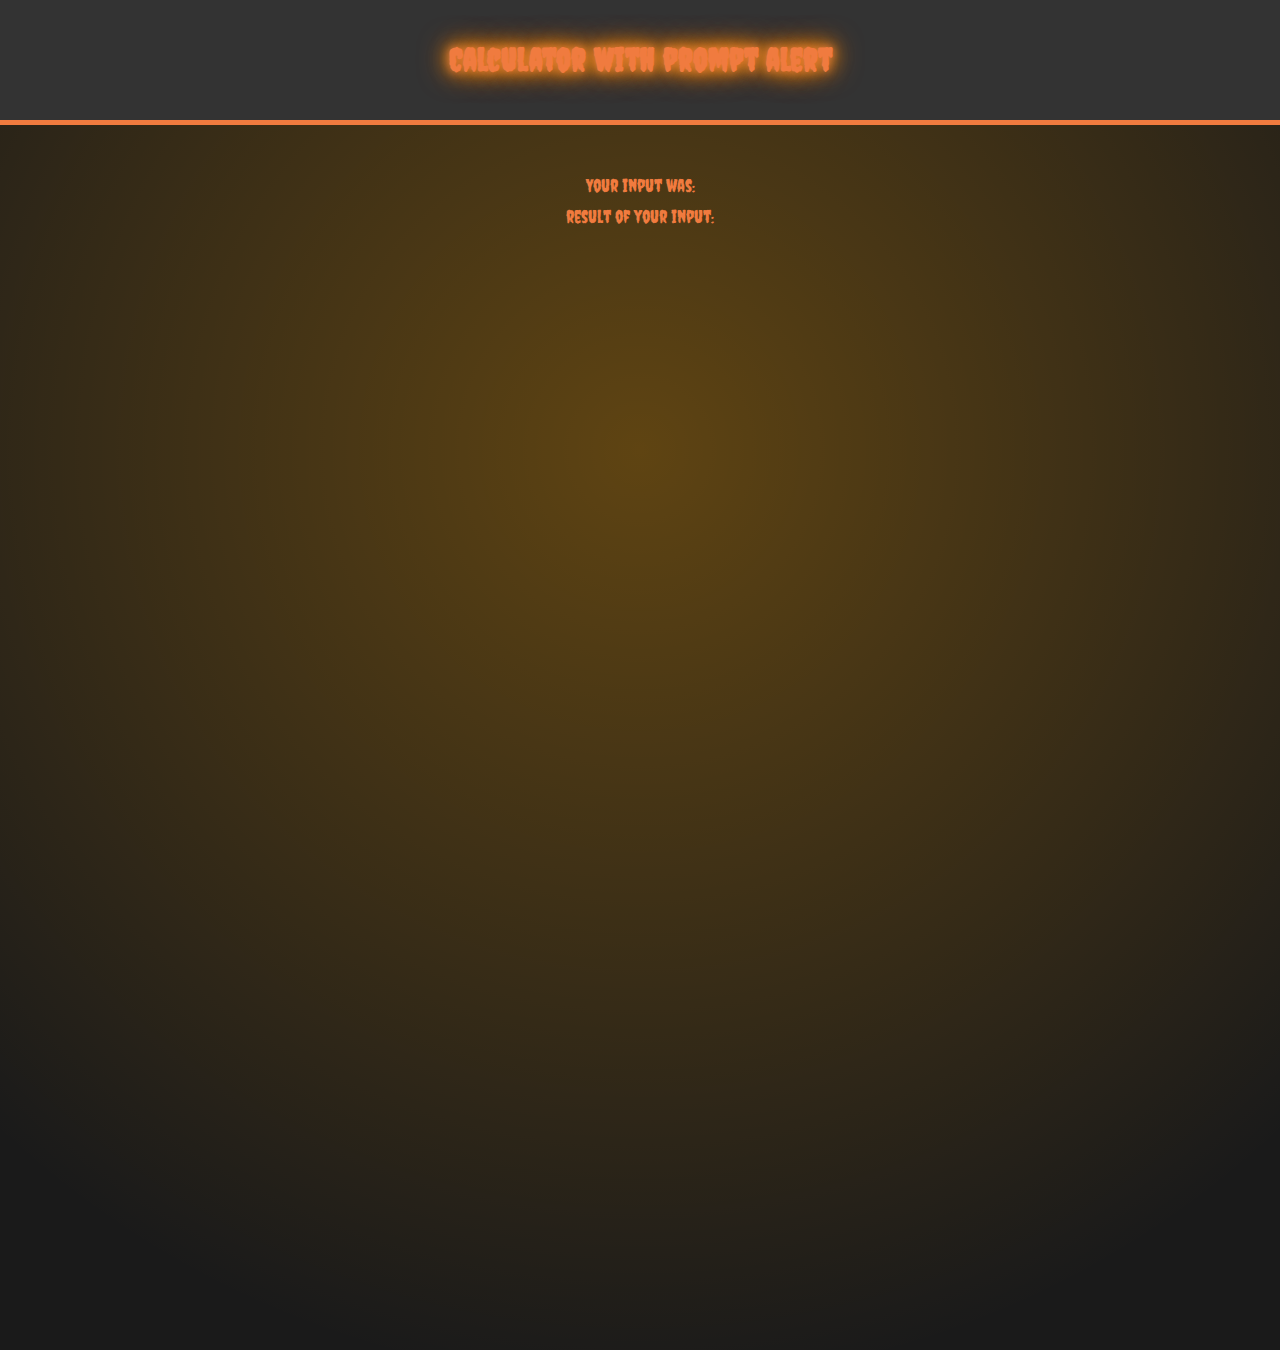
<file: index.html>
<!DOCTYPE html>
<html lang="en">
<head>
    <meta charset="UTF-8">
    <meta name="viewport" content="width=device-width, initial-scale=1.0">
    <title>Document</title>
    <link href="https://fonts.googleapis.com/css2?family=Creepster&display=swap" rel="stylesheet">
    <link rel="stylesheet" href="styles.css">
</head>
<body>
    <header>
    <h1>Calculator with prompt alert</h1>
    </header>
    <main>
        <p>Your input was: 
            <span id="inputDisplay"></span>
        </p>
        <p>result of your input: <span id="resultDisplay"></span></p>
    </main>
    <script src="index.js"></script>
</body>
</html>
</file>
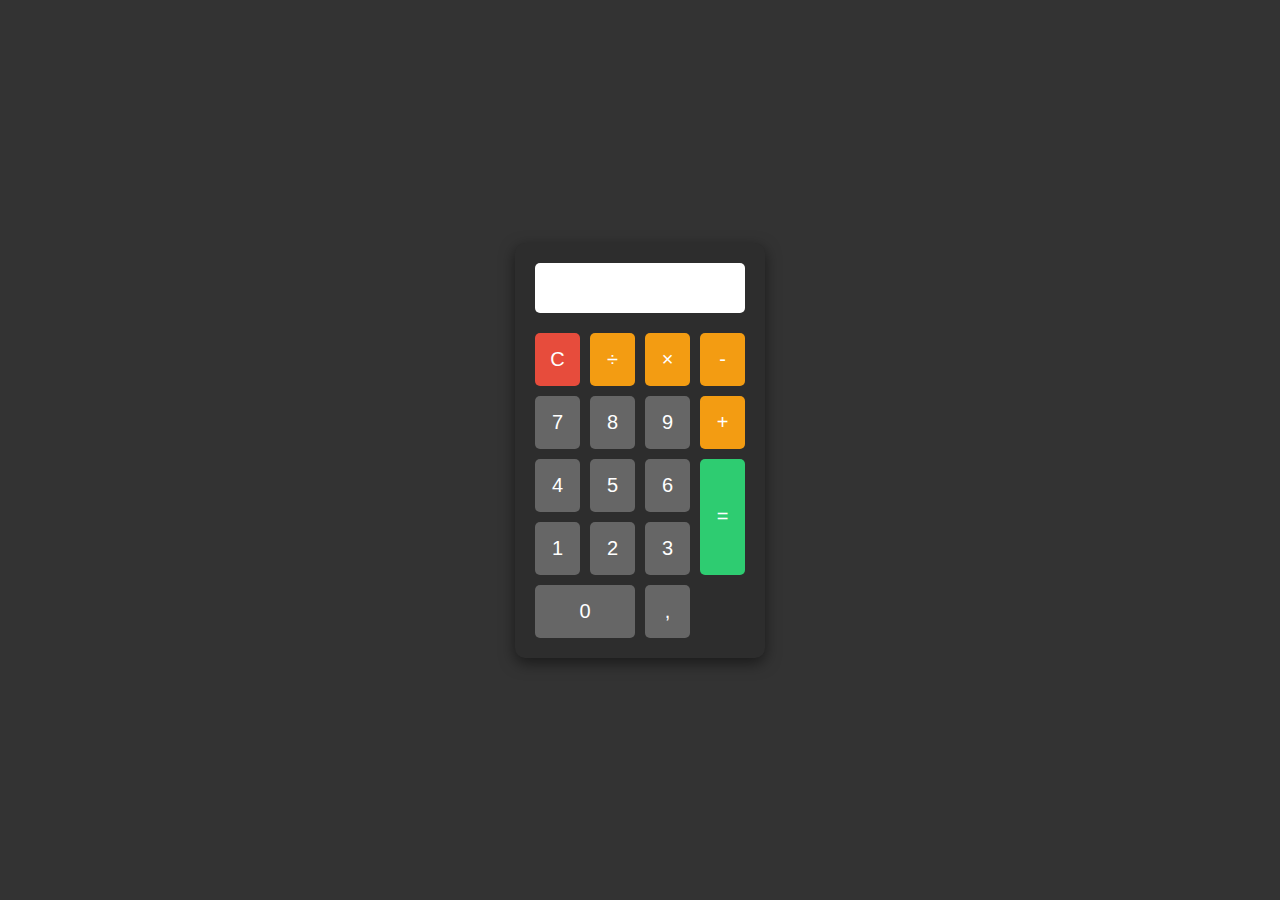
<file: calc.html>
</html>
<!DOCTYPE html>
<html lang="en">
<head>
    <meta charset="UTF-8">
    <meta name="viewport" content="width=device-width, initial-scale=1.0">
    <title>Calculator</title>
    <link rel="stylesheet" href="calc.css">
</head>
<body>
    <div class="calculator">
        <input type="text" id="display" readonly>
        <div class="buttons">
            <button class="button clear">C</button>
            <button class="button operator">÷</button>
            <button class="button operator">×</button>
            <button class="button operator minus">-</button>
            <button class="button number">7</button>
            <button class="button number">8</button>
            <button class="button number">9</button>
            <button class="button operator plus">+</button>
            <button class="button number">4</button>
            <button class="button number">5</button>
            <button class="button number">6</button>
            <button class="button equals">=</button>
            <button class="button number">1</button>
            <button class="button number">2</button>
            <button class="button number">3</button>
            <button class="button number zero">0</button>
            <button class="button decimal">,</button>
        </div>
    </div>
    <script src="calc.js"></script>
</body>
</html>
</file>
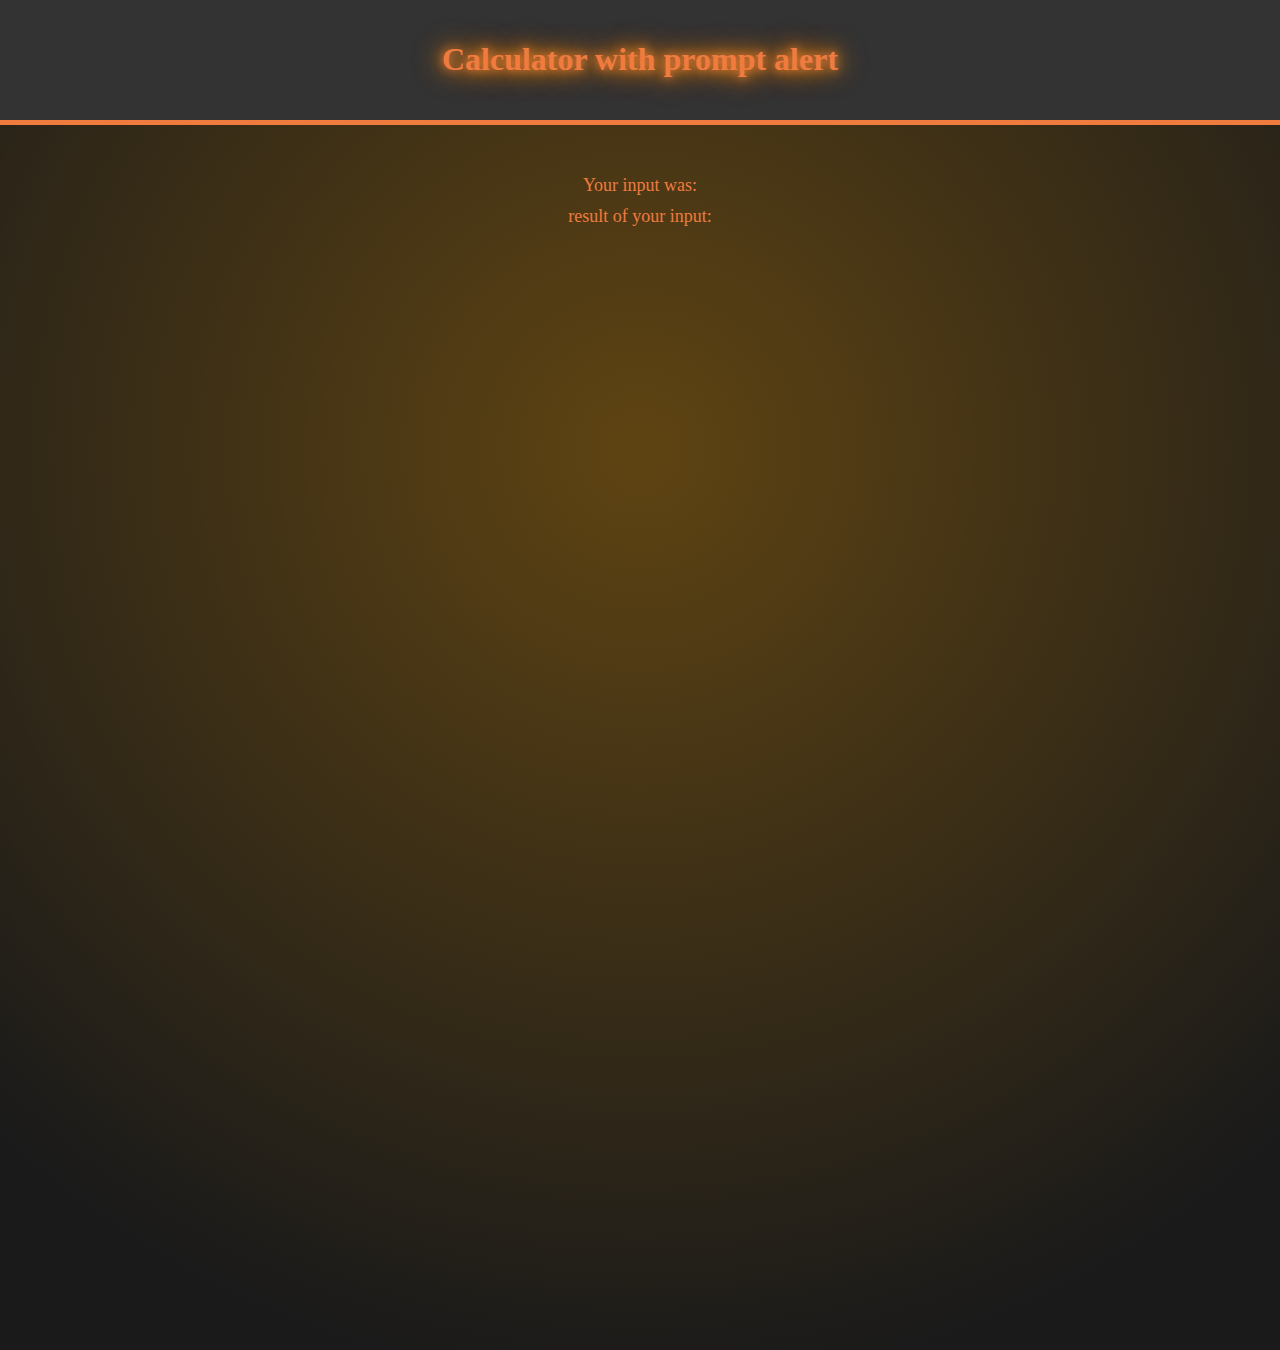
<file: index-script.html>
<!DOCTYPE html>
<html lang="en">
<head>
    <meta charset="UTF-8">
    <meta name="viewport" content="width=device-width, initial-scale=1.0">
    <title>Document</title>
    <link rel="stylesheet" href="styles.css">
</head>
<body>
    <header>
    <h1>Calculator with prompt alert</h1>
    </header>
    <main>
        <p>Your input was: 
            <span id="inputDisplay"></span>
        </p>
        <p>result of your input: <span id="resultDisplay"></span></p>
    </main>
    <script src="script.js"></script>
</body>
</html>
</file>
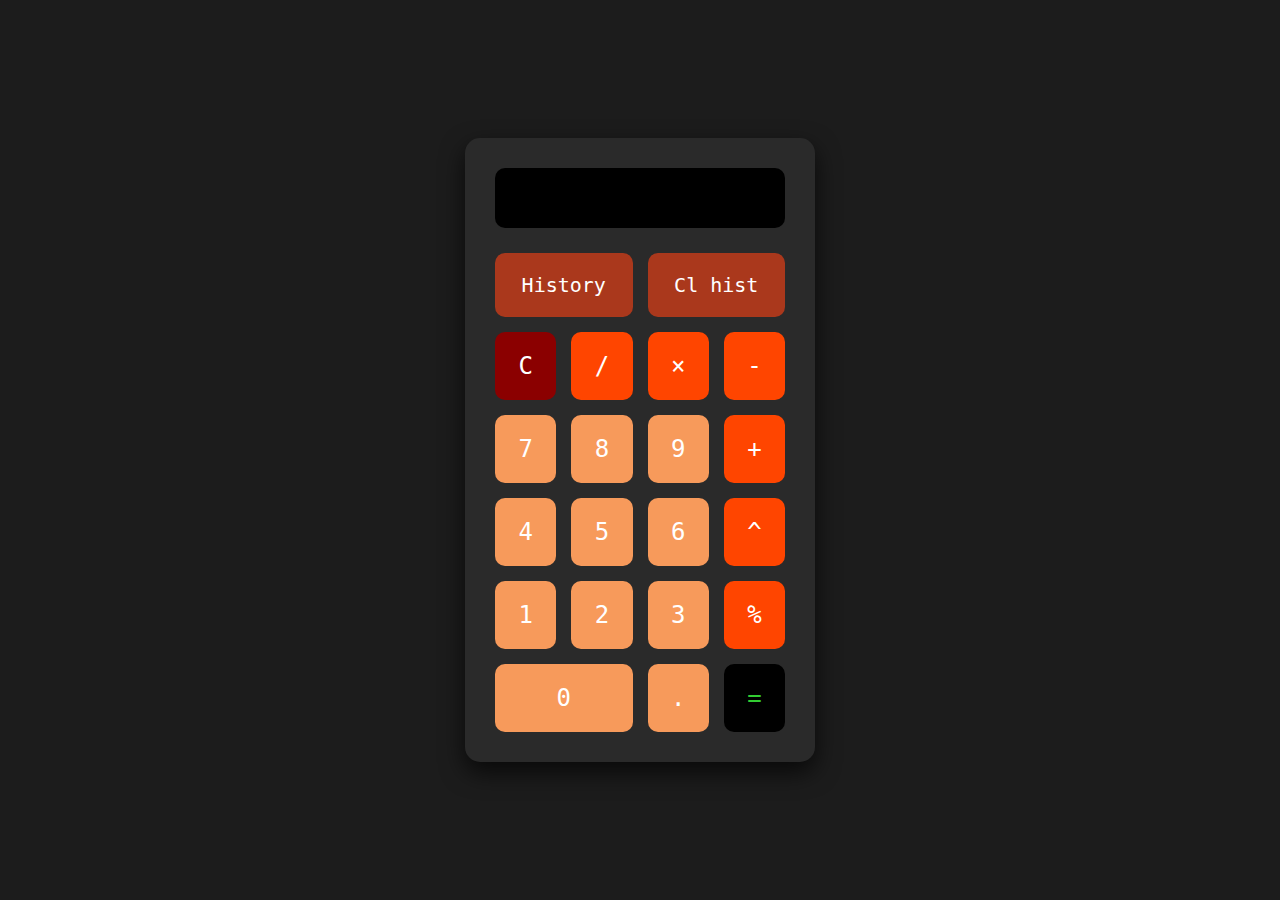
<file: AI version/calc.html>
</html>
<!DOCTYPE html>
<html lang="en">
<head>
    <meta charset="UTF-8">
    <meta name="viewport" content="width=device-width, initial-scale=1.0">
    <title>Calculator</title>
    <link rel="stylesheet" href="calc.css">
    <script src="calc.js"defer></script>
</head>
<body>
    <div class="calculator">
        <input type="text" id="display" readonly>
        <div class="buttons">
            <button class="button history">History</button>
            <button class="button clearHistory">Cl hist</button>
            <button class="button clear">C</button>
            <button class="button operator">/</button>
            <button class="button operator">×</button>
            <button class="button operator minus">-</button>
            <button class="button number">7</button>
            <button class="button number">8</button>
            <button class="button number">9</button>
            <button class="button operator plus">+</button>
            <button class="button number">4</button>
            <button class="button number">5</button>
            <button class="button number">6</button>
            <button class="button operator">^</button>
            <button class="button number">1</button>
            <button class="button number">2</button>
            <button class="button number">3</button>
            <button class="button operator">%</button>
            <button class="button number zero">0</button>
            <button class="button decimal">.</button>
            <button class="button equals">=</button>
        </div>
    </div>
</body>
</html>
</file>
<file: styles.css>
/* General body styles */
body {
 background-color: #1a1a1a; /* Dark background */
 color: #f07b3f; /* Glowing orange text */
 font-family: 'Creepster', cursive; /* Optional spooky font, use Google Fonts if needed */
 text-align: center;
 margin: 0;
 padding: 0;
}

/* Header styles */
header {
 background-color: #333;
 padding: 20px;
 border-bottom: 5px solid #f07b3f;
}

h1 {
 color: #f07b3f; /* Glowing orange title */
 text-shadow: 0 0 10px #f07b3f, 0 0 20px #ffab00, 0 0 30px #ff5e00;
}

/* Main section styling */
main {
 padding: 20px;
 margin-top: 20px;
}

/* Paragraphs for input/result */
p {
 font-size: 18px;
 margin: 10px 0;
}

/* Span elements (input/result display) */
#inputDisplay, #resultDisplay {
 font-weight: bold;
 color: #ffcc00; /* Brighter yellow for contrast */
 text-shadow: 0 0 8px #ffcc00;
}

/* Styling for spooky glow */
body::before {
 content: "";
 position: absolute;
 top: -50%;
 left: -50%;
 width: 200%;
 height: 200%;
 background: radial-gradient(circle at center, rgba(255,165,0,0.3), transparent 60%);
 animation: pulse 6s infinite ease-in-out;
 z-index: -1;
}

@keyframes pulse {
 0%, 100% {
     transform: scale(1);
 }
 50% {
     transform: scale(1.05);
 }
}

/* Optional button styles if needed */
button {
 background-color: #444;
 color: #f07b3f;
 border: 2px solid #f07b3f;
 padding: 10px 20px;
 font-size: 16px;
 cursor: pointer;
 text-shadow: 0 0 5px #f07b3f;
}

button:hover {
 background-color: #f07b3f;
 color: #444;
 transition: 0.3s;
}
</file>
<file: calc.css>
* {
 box-sizing: border-box;
}

body {
 display: flex;
 justify-content: center;
 align-items: center;
 height: 100vh;
 background-color: #333;
 margin: 0;
}

.calculator {
 width: 250px;
 padding: 20px;
 background-color: #2d2d2d;
 border-radius: 10px;
 box-shadow: 0px 5px 15px rgba(0, 0, 0, 0.5);
}

#display {
 width: 100%;
 height: 50px;
 font-size: 24px;
 text-align: right;
 margin-bottom: 20px;
 padding: 10px;
 border: none;
 border-radius: 5px;
}

.buttons {
 display: grid;
 grid-template-columns: repeat(4, 1fr);
 gap: 10px;
}

.button {
 font-size: 20px;
 padding: 15px;
 border: none;
 border-radius: 5px;
 cursor: pointer;
 color: white;
}

.number {
 background-color: #666;
}

.operator {
 background-color: #f39c12;
}

.clear {
 background-color: #e74c3c;
}

.plus {
 grid-column: 4; /* Placerar + i den fjärde kolumnen */
}

.equals {
 background-color: #2ecc71;
 grid-column: 4; /* Placerar = i den fjärde kolumnen */
 grid-row: span 2; /* Gör = två rader hög */
}

.zero {
 grid-column: span 2; /* Gör 0 två kolumner bred */
}

.decimal {
 background-color: #666;
}
</file>
<file: AI version/calc.css>
* {
 box-sizing: border-box;
}

body {
 display: flex;
 justify-content: center;
 align-items: center;
 height: 100vh;
 background-color: #1c1c1c; /* Mörkare bakgrund för Halloween-stämning */
 margin: 0;
}

.calculator {
 width: 350px; /* Större bredd */
 padding: 30px; /* Större padding */
 background-color: #2a2a2a; /* Mörk bakgrundsfärg för kalkylatorn */
 border-radius: 15px; /* Rundare hörn */
 box-shadow: 0px 10px 25px rgba(0, 0, 0, 0.7); /* Starkare skugga */
}

#display {
 width: 100%;
 height: 60px; /* Ökat höjden på displayen */
 font-size: 32px; /* Större textstorlek för siffrorna */
 text-align: right;
 margin-bottom: 25px;
 padding: 15px;
 border: none;
 border-radius: 10px;
 background-color: #000000; /* Svart displaybakgrund */
 color: #ffa500; /* Orange text på displayen */
}

.buttons {
 display: grid;
 grid-template-columns: repeat(4, 1fr);
 gap: 15px; /* Större avstånd mellan knapparna */
}

.button {
 font-size: 24px; /* Större textstorlek */
 padding: 20px; /* Ökat knappstorleken */
 border: none;
 border-radius: 10px; /* Rundare hörn på knapparna */
 cursor: pointer;
 color: white;
 font-family: monospace;;
}

.button:hover {
    transform: scale(1.05);
    box-shadow: 3px 3px 5px #58391f;
   }
   .button:active {
    transform: scale(0.95);
    box-shadow: 3px 3px 5px #58391f;
   }

.number {
 background-color: #f79a5b; /* Orange för siffrorna */
}

.operator {
 background-color: #ff4500; /* Mörkare orange för operatorerna */
}

.history, .clearHistory {
    background-color: #aa381c; /* Mörkare orange för operatorerna */
    grid-column: span 2; 
    font-size: 20px;
   }


.clear {
 background-color: #8b0000; /* Mörkröd för clear-knappen */
}

.plus {
 grid-column: 4; /* Placerar + i den fjärde kolumnen */
}

.equals {
 color: #32cd32; /* Ljusgrön för "=" */
 background-color: black;
 grid-column: 4; /* Placerar = i den fjärde kolumnen */
 /* grid-row: span 2; */
}

.zero {
 grid-column: span 2; 
}

.decimal {
 background-color: #f79a5b; /* Orange färg för decimal */
}
</file>
